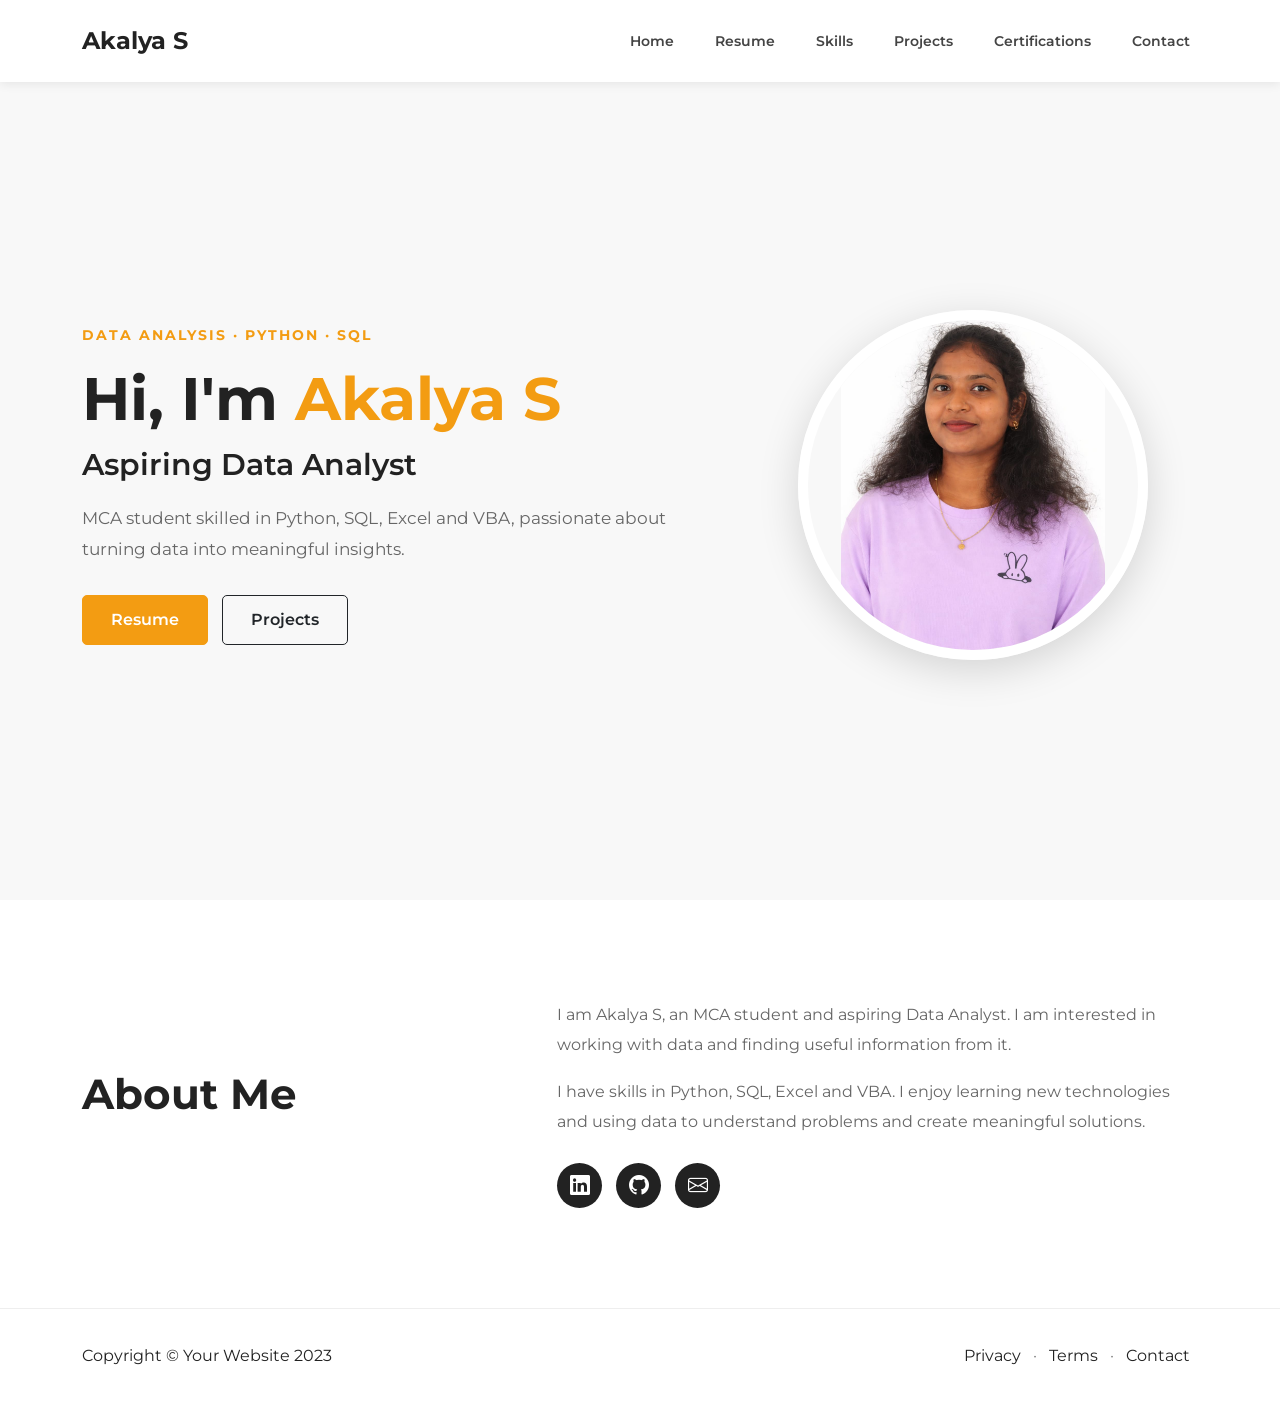
<file: index.html>
<!DOCTYPE html>
<html lang="en">

<head>

    <meta charset="UTF-8">
    <meta name="viewport" content="width=device-width, initial-scale=1.0">

    <title>Akalya S | Portfolio</title>

    <!-- Bootstrap CSS -->
    <link
        href="https://cdn.jsdelivr.net/npm/bootstrap@5.3.3/dist/css/bootstrap.min.css"
        rel="stylesheet">

    <!-- Bootstrap Icons -->
    <link
        rel="stylesheet"
        href="https://cdn.jsdelivr.net/npm/bootstrap-icons@1.11.3/font/bootstrap-icons.min.css">

    <!-- Google Font -->
    <link
        href="https://fonts.googleapis.com/css2?family=Montserrat:wght@400;500;600;700&display=swap"
        rel="stylesheet">

    <!-- Our CSS -->
    <link rel="stylesheet" href="style.css">

</head>


<body>

<!-- ================= NAVBAR ================= -->

<nav class="navbar navbar-expand-lg fixed-top">

    <div class="container">

        <a class="navbar-brand" href="#home">
            Akalya S
        </a>

        <button
            class="navbar-toggler"
            type="button"
            data-bs-toggle="collapse"
            data-bs-target="#navbarNav">

            <span class="navbar-toggler-icon"></span>

        </button>


        <div class="collapse navbar-collapse" id="navbarNav">

            <ul class="navbar-nav ms-auto">

                <li class="nav-item">
                    <a class="nav-link" href="index.html">Home</a>
                </li>

                <li class="nav-item">
                    <a class="nav-link" href="resume.html">Resume</a>
                </li>

                <li class="nav-item">
                    <a class="nav-link" href="skills.html">Skills</a>
                </li>

                <li class="nav-item">
                    <a class="nav-link" href="projects.html">Projects</a>
                </li>
<li class="nav-item">
                    <a class="nav-link" href="certificates.html">Certifications</a>
                </li>
                <li class="nav-item">
                    <a class="nav-link" href="contact.html">Contact</a>
                </li>

            </ul>

        </div>

    </div>

</nav>



<!-- ================= HOME ================= -->

<section id="home" class="home-section">

    <div class="container">

        <div class="row align-items-center">

            <!-- LEFT SIDE -->

            <div class="col-lg-7">

                <p class="small-title">
                    DATA ANALYSIS · PYTHON · SQL
                </p>

                <h1>
                    Hi, I'm <span>Akalya S</span>
                </h1>

                <h2>
                    Aspiring Data Analyst
                </h2>

                <p class="home-text">
                    MCA student skilled in Python, SQL, Excel and VBA,
                    passionate about turning data into meaningful insights.
                </p>

                <div class="home-buttons">

                    <a href="resume.html" class="btn btn-primary">
                        Resume
                    </a>

                    <a href="projects.html" class="btn btn-outline-dark">
                        Projects
                    </a>

                </div>

            </div>


            <!-- RIGHT SIDE -->

            <div class="col-lg-5 text-center">

                <div class="profile-circle">

                    <img
                        src="panda.jpeg"
                        alt="Akalya S">

                </div>

            </div>

        </div>

    </div>

</section>



<!-- ================= ABOUT ================= -->

<section id="about" class="section about-section">

    <div class="container">

        <div class="row align-items-center">

            <div class="col-lg-5">

                <h2 class="section-title">
                    About Me
                </h2>

            </div>


            <div class="col-lg-7">

                <p class="about-text">

                    I am Akalya S, an MCA student and aspiring
                    Data Analyst. I am interested in working with data
                    and finding useful information from it.

                </p>

                <p class="about-text">

                    I have skills in Python, SQL, Excel and VBA.
                    I enjoy learning new technologies and using data
                    to understand problems and create meaningful
                    solutions.

                </p>


                <div class="social-icons">
                      <a href="https://www.linkedin.com/in/akalya-s-4a59313b2">
                        <i class="bi bi-linkedin"></i>
                    </a>
                    

                    <a href="https://github.com/akalyaa004-jpg/Akalya-.git">
                        <i class="bi bi-github"></i>
                    </a>

                    <a href="#">
                        <i class="bi bi-envelope"></i>
                    </a>

                </div>

            </div>

        </div>

    </div>

</section>

<footer>

    <div class="container">

        <div class="row align-items-center">

            <!-- LEFT SIDE -->
            <div class="col-md-6">

                <p class="copyright">
                    Copyright © Your Website 2023
                </p>

            </div>


            <!-- RIGHT SIDE -->
            <div class="col-md-6">

                <div class="footer-links">

                    <a href="#">Privacy</a>

                    <span>·</span>

                    <a href="#">Terms</a>

                    <span>·</span>

                    <a href="contact.html">Contact</a>

                </div>

            </div>

        </div>

    </div>

</footer>


</body>

</html>
</file>
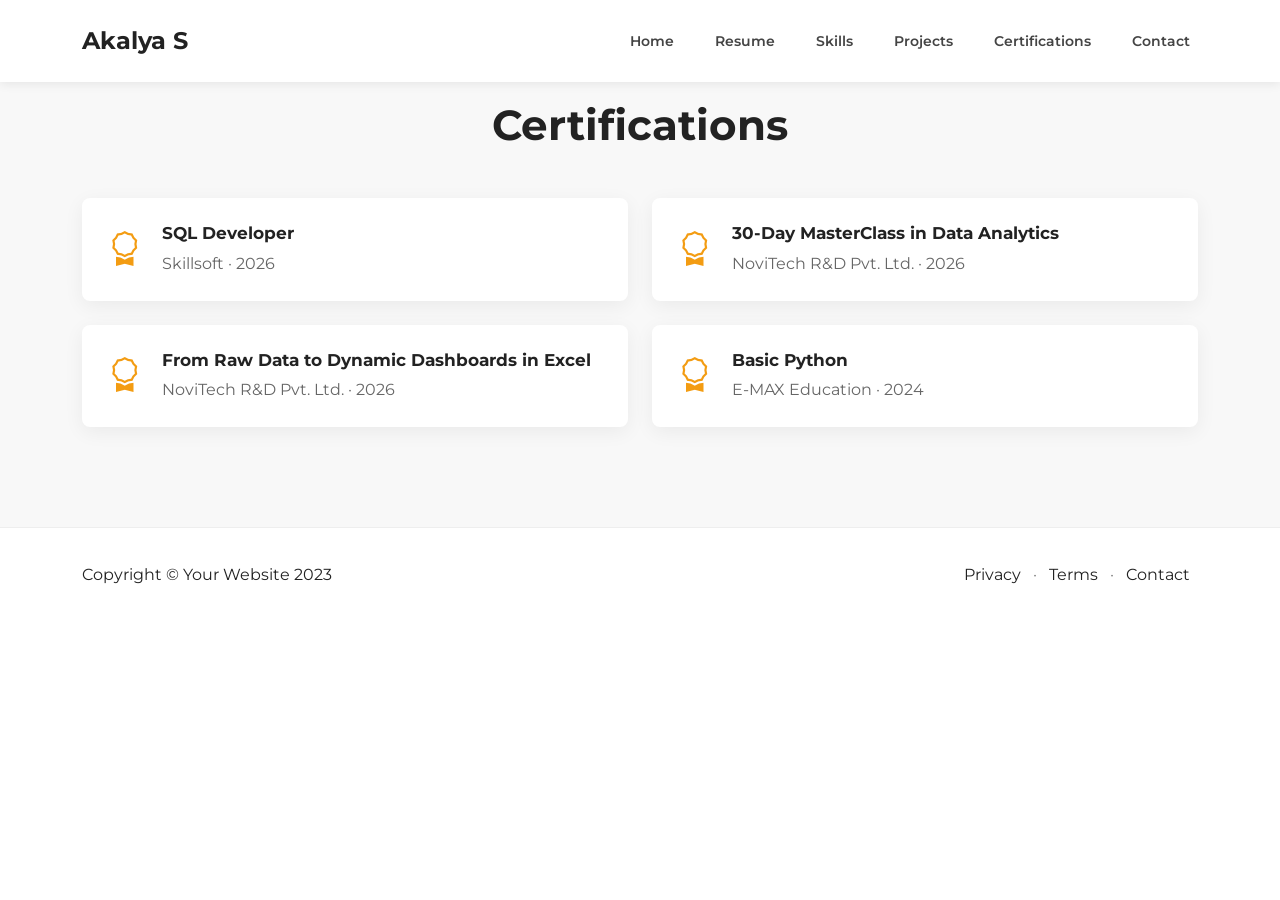
<file: certificates.html>
<!DOCTYPE html>
<html lang="en">

<head>

    <meta charset="UTF-8">
    <meta name="viewport" content="width=device-width, initial-scale=1.0">

    <title>Vibishiya R | Portfolio</title>

    <!-- Bootstrap CSS -->
    <link
        href="https://cdn.jsdelivr.net/npm/bootstrap@5.3.3/dist/css/bootstrap.min.css"
        rel="stylesheet">

    <!-- Bootstrap Icons -->
    <link
        rel="stylesheet"
        href="https://cdn.jsdelivr.net/npm/bootstrap-icons@1.11.3/font/bootstrap-icons.min.css">

    <!-- Google Font -->
    <link
        href="https://fonts.googleapis.com/css2?family=Montserrat:wght@400;500;600;700&display=swap"
        rel="stylesheet">

    <!-- Our CSS -->
    <link rel="stylesheet" href="style.css">

</head>


<body>

<!-- ================= NAVBAR ================= -->

<nav class="navbar navbar-expand-lg fixed-top">

    <div class="container">

        <a class="navbar-brand" href="#home">
            Akalya S
        </a>

        <button
            class="navbar-toggler"
            type="button"
            data-bs-toggle="collapse"
            data-bs-target="#navbarNav">

            <span class="navbar-toggler-icon"></span>

        </button>


        <div class="collapse navbar-collapse" id="navbarNav">

            <ul class="navbar-nav ms-auto">

                <li class="nav-item">
                    <a class="nav-link" href="index.html">Home</a>
                </li>

                <li class="nav-item">
                    <a class="nav-link" href="resume.html">Resume</a>
                </li>

                <li class="nav-item">
                    <a class="nav-link" href="skills.html">Skills</a>
                </li>

                <li class="nav-item">
                    <a class="nav-link" href="projects.html">Projects</a>
                </li>
</li>
<li class="nav-item">
                    <a class="nav-link" href="certificates.html">Certifications</a>
                </li>
                <li class="nav-item">
                    <a class="nav-link" href="contact.html">Contact</a>
                </li>

            </ul>

        </div>

    </div>

</nav>

<!-- ================= CERTIFICATIONS ================= -->

<section class="section certification-section">

    <div class="container">

        <div class="text-center">

            <h2 class="section-title">
                Certifications
            </h2>

        </div>


        <div class="row g-4 mt-4">


            <div class="col-lg-6">

                <div class="certificate-card">

                    <i class="bi bi-award"></i>

                    <div>

                        <h4>
                            SQL Developer
                        </h4>

                        <p>
                            Skillsoft · 2026
                        </p>

                    </div>

                </div>

            </div>


            <div class="col-lg-6">

                <div class="certificate-card">

                    <i class="bi bi-award"></i>

                    <div>

                        <h4>
                            30-Day MasterClass in Data Analytics
                        </h4>

                        <p>
                            NoviTech R&D Pvt. Ltd. · 2026
                        </p>

                    </div>

                </div>

            </div>


            <div class="col-lg-6">

                <div class="certificate-card">

                    <i class="bi bi-award"></i>

                    <div>

                        <h4>
                            From Raw Data to Dynamic Dashboards in Excel
                        </h4>

                        <p>
                            NoviTech R&D Pvt. Ltd. · 2026
                        </p>

                    </div>

                </div>

            </div>


            <div class="col-lg-6">

                <div class="certificate-card">

                    <i class="bi bi-award"></i>

                    <div>

                        <h4>
                            Basic Python
                        </h4>

                        <p>
                            E-MAX Education · 2024
                        </p>

                    </div>

                </div>

            </div>

        </div>

    </div>

</section>



<footer>

    <div class="container">

        <div class="row align-items-center">

            <!-- LEFT SIDE -->
            <div class="col-md-6">

                <p class="copyright">
                    Copyright © Your Website 2023
                </p>

            </div>


            <!-- RIGHT SIDE -->
            <div class="col-md-6">

                <div class="footer-links">

                    <a href="#">Privacy</a>

                    <span>·</span>

                    <a href="#">Terms</a>

                    <span>·</span>

                    <a href="contact.html">Contact</a>

                </div>

            </div>

        </div>

    </div>

</footer>

</body>
</html>
</file>
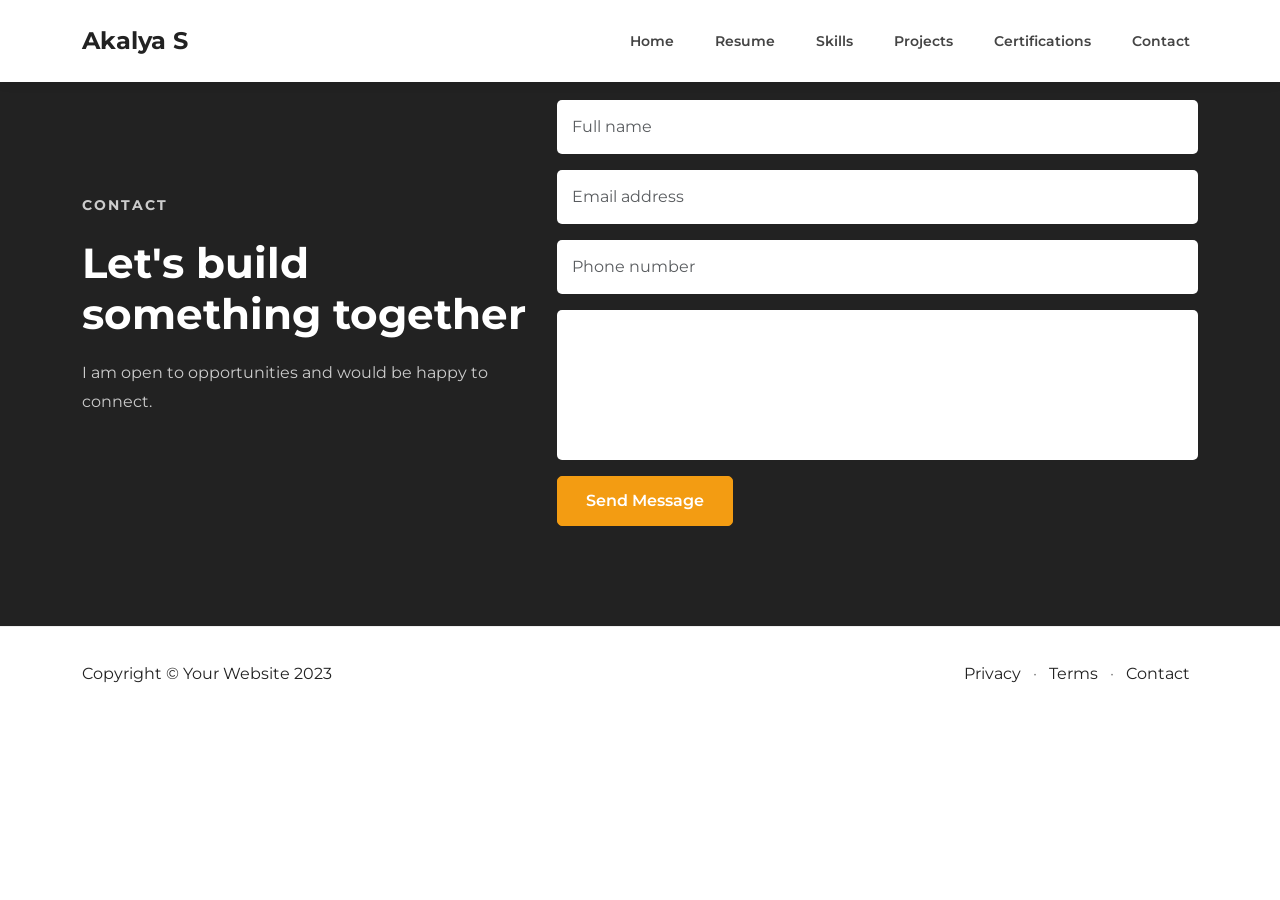
<file: contact.html>
<!DOCTYPE html>
<html lang="en">

<head>

    <meta charset="UTF-8">
    <meta name="viewport" content="width=device-width, initial-scale=1.0">

    <title>Akalya S | Portfolio</title>

    <!-- Bootstrap CSS -->
    <link
        href="https://cdn.jsdelivr.net/npm/bootstrap@5.3.3/dist/css/bootstrap.min.css"
        rel="stylesheet">

    <!-- Bootstrap Icons -->
    <link
        rel="stylesheet"
        href="https://cdn.jsdelivr.net/npm/bootstrap-icons@1.11.3/font/bootstrap-icons.min.css">

    <!-- Google Font -->
    <link
        href="https://fonts.googleapis.com/css2?family=Montserrat:wght@400;500;600;700&display=swap"
        rel="stylesheet">

    <!-- Our CSS -->
    <link rel="stylesheet" href="style.css">

</head>


<body>

<!-- ================= NAVBAR ================= -->

<nav class="navbar navbar-expand-lg fixed-top">

    <div class="container">

        <a class="navbar-brand" href="#home">
            Akalya S
        </a>

        <button
            class="navbar-toggler"
            type="button"
            data-bs-toggle="collapse"
            data-bs-target="#navbarNav">

            <span class="navbar-toggler-icon"></span>

        </button>


        <div class="collapse navbar-collapse" id="navbarNav">

            <ul class="navbar-nav ms-auto">

                <li class="nav-item">
                    <a class="nav-link" href="index.html">Home</a>
                </li>

                <li class="nav-item">
                    <a class="nav-link" href="resume.html">Resume</a>
                </li>

                <li class="nav-item">
                    <a class="nav-link" href="skills.html">Skills</a>
                </li>

                <li class="nav-item">
                    <a class="nav-link" href="projects.html">Projects</a>
                </li>
</li>
<li class="nav-item">
                    <a class="nav-link" href="certificates.html">Certifications</a>
                </li>
                <li class="nav-item">
                    <a class="nav-link" href="contact.html">Contact</a>
                </li>

            </ul>

        </div>

    </div>

</nav>



<!-- ================= CONTACT ================= -->

<section id="contact" class="section contact-section">

    <div class="container">

        <div class="row align-items-center">


            <div class="col-lg-5">

                <p class="small-title">
                    CONTACT
                </p>

                <h2>
                    Let's build something together
                </h2>

                <p>
                    I am open to opportunities and would
                    be happy to connect.
                </p>

            </div>


            <div class="col-lg-7">

                <form>


                    <div class="mb-3">

                        <input
                            type="text"
                            class="form-control"
                            placeholder="Full name">

                    </div>


                    <div class="mb-3">

                        <input
                            type="email"
                            class="form-control"
                            placeholder="Email address">

                    </div>


                    <div class="mb-3">

                        <input
                            type="tel"
                            class="form-control"
                            placeholder="Phone number">

                    </div>


                    <div class="mb-3">

                        <textarea
                            class="form-control"
                            rows="5"
                            placeholder="Message">
                        </textarea>

                    </div>


                    <button
                        type="submit"
                        class="btn btn-primary">

                        Send Message

                    </button>

                </form>

            </div>

        </div>

    </div>

</section>




<footer>

    <div class="container">

        <div class="row align-items-center">

            <!-- LEFT SIDE -->
            <div class="col-md-6">

                <p class="copyright">
                    Copyright © Your Website 2023
                </p>

            </div>


            <!-- RIGHT SIDE -->
            <div class="col-md-6">

                <div class="footer-links">

                    <a href="#">Privacy</a>

                    <span>·</span>

                    <a href="#">Terms</a>

                    <span>·</span>

                    <a href="contact.html">Contact</a>

                </div>

            </div>

        </div>

    </div>

</footer>

</body>
</html>
</file>
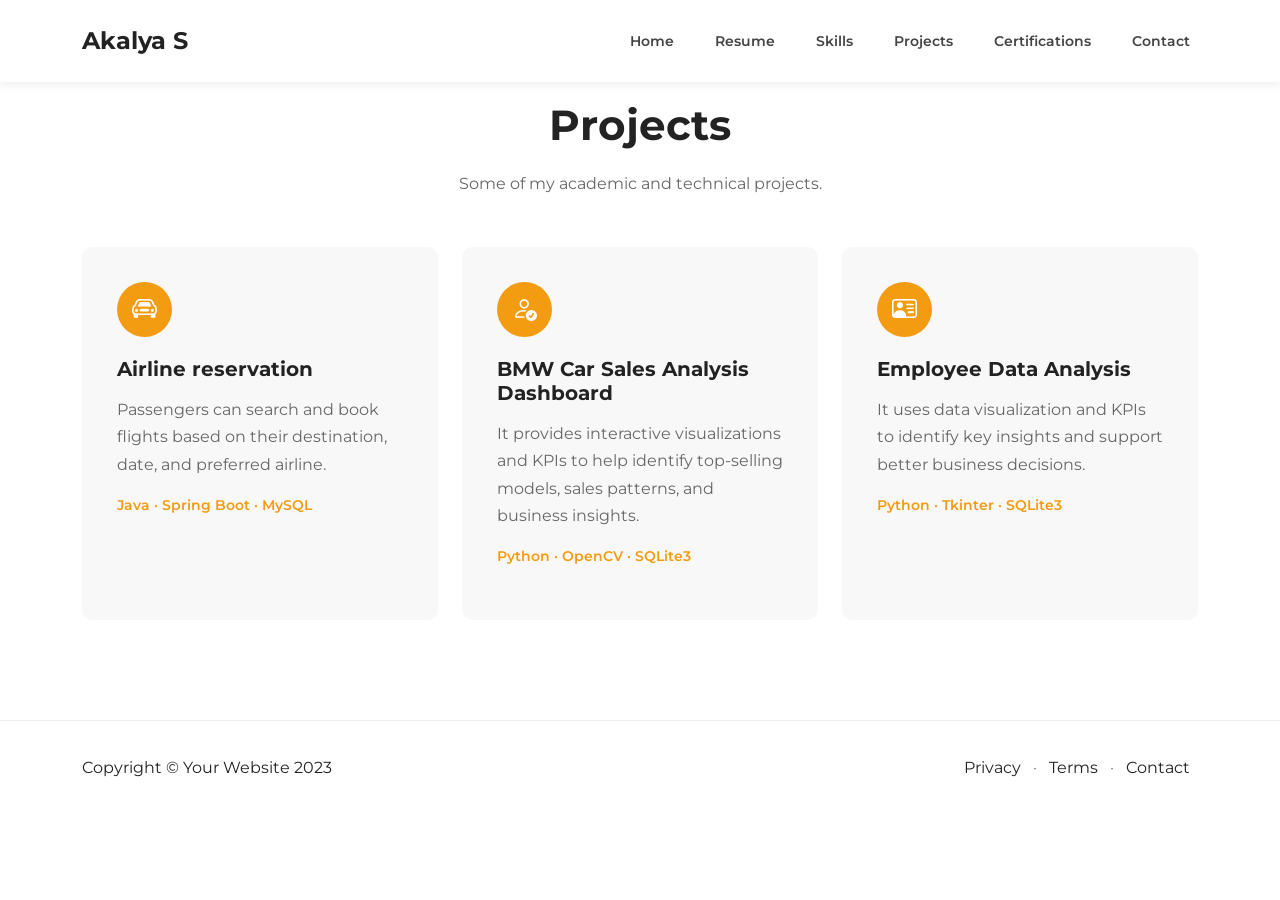
<file: projects.html>
<!DOCTYPE html>
<html lang="en">

<head>

    <meta charset="UTF-8">
    <meta name="viewport" content="width=device-width, initial-scale=1.0">

    <title>Akalya S | Portfolio</title>

    <!-- Bootstrap CSS -->
    <link
        href="https://cdn.jsdelivr.net/npm/bootstrap@5.3.3/dist/css/bootstrap.min.css"
        rel="stylesheet">

    <!-- Bootstrap Icons -->
    <link
        rel="stylesheet"
        href="https://cdn.jsdelivr.net/npm/bootstrap-icons@1.11.3/font/bootstrap-icons.min.css">

    <!-- Google Font -->
    <link
        href="https://fonts.googleapis.com/css2?family=Montserrat:wght@400;500;600;700&display=swap"
        rel="stylesheet">

    <!-- Our CSS -->
    <link rel="stylesheet" href="style.css">

</head>


<body>

<!-- ================= NAVBAR ================= -->

<nav class="navbar navbar-expand-lg fixed-top">

    <div class="container">

        <a class="navbar-brand" href="#home">
            Akalya S
        </a>

        <button
            class="navbar-toggler"
            type="button"
            data-bs-toggle="collapse"
            data-bs-target="#navbarNav">

            <span class="navbar-toggler-icon"></span>

        </button>


        <div class="collapse navbar-collapse" id="navbarNav">

            <ul class="navbar-nav ms-auto">

                <li class="nav-item">
                    <a class="nav-link" href="index.html">Home</a>
                </li>

                <li class="nav-item">
                    <a class="nav-link" href="resume.html">Resume</a>
                </li>

                <li class="nav-item">
                    <a class="nav-link" href="skills.html">Skills</a>
                </li>

                <li class="nav-item">
                    <a class="nav-link" href="projects.html">Projects</a>
                </li>
</li>
<li class="nav-item">
                    <a class="nav-link" href="certificates.html">Certifications</a>
                </li>
                <li class="nav-item">
                    <a class="nav-link" href="contact.html">Contact</a>
                </li>

            </ul>

        </div>

    </div>

</nav>

<!-- ================= PROJECTS ================= -->

<section id="projects" class="section projects-section">

    <div class="container">

        <div class="text-center">

            <h2 class="section-title">
                Projects
            </h2>

            <p class="section-description">
                Some of my academic and technical projects.
            </p>

        </div>


        <div class="row g-4 mt-4">


            <!-- PROJECT 1 -->

            <div class="col-lg-4 col-md-6">

                <div class="project-card">

                    <div class="project-icon">
                        <i class="bi bi-car-front"></i>
                    </div>

                    <h3>
                        Airline reservation
                    </h3>

                    <p>
                        Passengers can search and book flights based 
                        on their destination, date, and preferred airline.
                    </p>

                    <p class="technology">
                        Java · Spring Boot · MySQL
                    </p>

                </div>

            </div>



            <!-- PROJECT 2 -->

            <div class="col-lg-4 col-md-6">

                <div class="project-card">

                    <div class="project-icon">
                        <i class="bi bi-person-check"></i>
                    </div>

                    <h3>
                        BMW Car Sales Analysis Dashboard   
                    </h3>

                    <p>
                        It provides interactive visualizations 
                        and KPIs to help identify top-selling models,
                         sales patterns, and business insights.
                    </p>

                    <p class="technology">
                        Python · OpenCV · SQLite3
                    </p>

                </div>

            </div>



            <!-- PROJECT 3 -->

            <div class="col-lg-4 col-md-6">

                <div class="project-card">

                    <div class="project-icon">
                        <i class="bi bi-person-vcard"></i>
                    </div>

                    <h3>
                        Employee Data Analysis 
                    </h3>

                    <p>
                        It uses data visualization 
                        and KPIs to identify key insights
                         and support better business decisions.
                    </p>

                    <p class="technology">
                        Python · Tkinter · SQLite3
                    </p>

                </div>

            </div>

        </div>

    </div>

</section>


<footer>

    <div class="container">

        <div class="row align-items-center">

            <!-- LEFT SIDE -->
            <div class="col-md-6">

                <p class="copyright">
                    Copyright © Your Website 2023
                </p>

            </div>


            <!-- RIGHT SIDE -->
            <div class="col-md-6">

                <div class="footer-links">

                    <a href="#">Privacy</a>

                    <span>·</span>

                    <a href="#">Terms</a>

                    <span>·</span>

                    <a href="contact.html">Contact</a>

                </div>

            </div>

        </div>

    </div>

</footer>

</body>
</html>
</file>
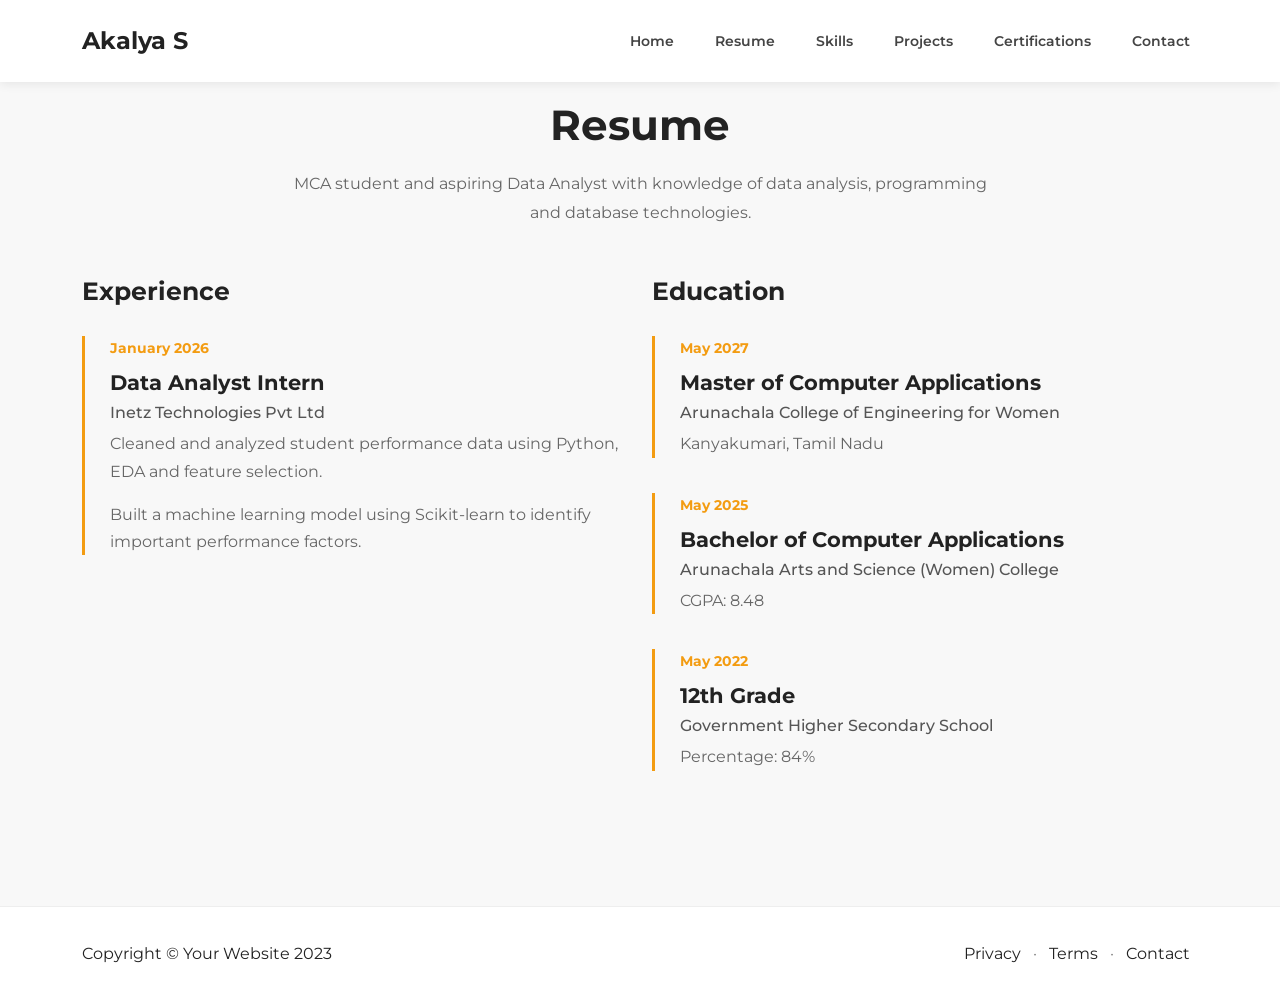
<file: resume.html>
<!DOCTYPE html>
<html lang="en">

<head>

    <meta charset="UTF-8">
    <meta name="viewport" content="width=device-width, initial-scale=1.0">

    <title>Akalya S | Portfolio</title>

    <!-- Bootstrap CSS -->
    <link
        href="https://cdn.jsdelivr.net/npm/bootstrap@5.3.3/dist/css/bootstrap.min.css"
        rel="stylesheet">

    <!-- Bootstrap Icons -->
    <link
        rel="stylesheet"
        href="https://cdn.jsdelivr.net/npm/bootstrap-icons@1.11.3/font/bootstrap-icons.min.css">

    <!-- Google Font -->
    <link
        href="https://fonts.googleapis.com/css2?family=Montserrat:wght@400;500;600;700&display=swap"
        rel="stylesheet">

    <!-- Our CSS -->
    <link rel="stylesheet" href="style.css">

</head>


<body>

<!-- ================= NAVBAR ================= -->

<nav class="navbar navbar-expand-lg fixed-top">

    <div class="container">

        <a class="navbar-brand" href="#home">
            Akalya S
        </a>

        <button
            class="navbar-toggler"
            type="button"
            data-bs-toggle="collapse"
            data-bs-target="#navbarNav">

            <span class="navbar-toggler-icon"></span>

        </button>


        <div class="collapse navbar-collapse" id="navbarNav">

            <ul class="navbar-nav ms-auto">

                <li class="nav-item">
                    <a class="nav-link" href="index.html">Home</a>
                </li>

                <li class="nav-item">
                    <a class="nav-link" href="resume.html">Resume</a>
                </li>

                <li class="nav-item">
                    <a class="nav-link" href="skills.html">Skills</a>
                </li>

                <li class="nav-item">
                    <a class="nav-link" href="projects.html">Projects</a>
                </li>
</li>
<li class="nav-item">
                    <a class="nav-link" href="certificates.html">Certifications</a>
                </li>
                <li class="nav-item">
                    <a class="nav-link" href="contact.html">Contact</a>
                </li>

            </ul>

        </div>

    </div>

</nav>

<!-- ================= RESUME ================= -->

<section id="resume" class="section resume-section">

    <div class="container">

        <div class="text-center">

            <h2 class="section-title">
                Resume
            </h2>

            <p class="section-description">

                MCA student and aspiring Data Analyst with
                knowledge of data analysis, programming and
                database technologies.

            </p>

        </div>


        <div class="row mt-5">


            <!-- EXPERIENCE -->

            <div class="col-lg-6">

                <h3 class="resume-heading">
                    Experience
                </h3>


                <div class="resume-item">

                    <span class="resume-year">
                        January 2026
                    </span>

                    <h4>
                        Data Analyst Intern
                    </h4>

                    <h5>
                        Inetz Technologies Pvt Ltd
                    </h5>

                    <p>
                        Cleaned and analyzed student performance
                        data using Python, EDA and feature selection.
                    </p>

                    <p>
                        Built a machine learning model using
                        Scikit-learn to identify important
                        performance factors.
                    </p>

                </div>

            </div>



            <!-- EDUCATION -->

            <div class="col-lg-6">

                <h3 class="resume-heading">
                    Education
                </h3>


                <div class="resume-item">

                    <span class="resume-year">
                        May 2027
                    </span>

                    <h4>
                        Master of Computer Applications
                    </h4>

                    <h5>
                        Arunachala College of Engineering for Women
                    </h5>

                    <p>
                        Kanyakumari, Tamil Nadu
                    </p>

                </div>


                <div class="resume-item">

                    <span class="resume-year">
                        May 2025
                    </span>

                    <h4>
                        Bachelor of Computer Applications
                    </h4>

                    <h5>
                        Arunachala Arts and Science (Women) College
                    </h5>

                    <p>
                        CGPA: 8.48
                    </p>

                </div>


                <div class="resume-item">

                    <span class="resume-year">
                        May 2022
                    </span>

                    <h4>
                        12th Grade
                    </h4>

                    <h5>
                        Government Higher Secondary School
                    </h5>

                    <p>
                        Percentage: 84%
                    </p>

                </div>

            </div>

        </div>

    </div>

</section>
<footer>

    <div class="container">

        <div class="row align-items-center">

            <!-- LEFT SIDE -->
            <div class="col-md-6">

                <p class="copyright">
                    Copyright © Your Website 2023
                </p>

            </div>


            <!-- RIGHT SIDE -->
            <div class="col-md-6">

                <div class="footer-links">

                    <a href="#">Privacy</a>

                    <span>·</span>

                    <a href="#">Terms</a>

                    <span>·</span>

                    <a href="contact.html">Contact</a>

                </div>

            </div>

        </div>

    </div>

</footer>

</body>
</html>
</file>
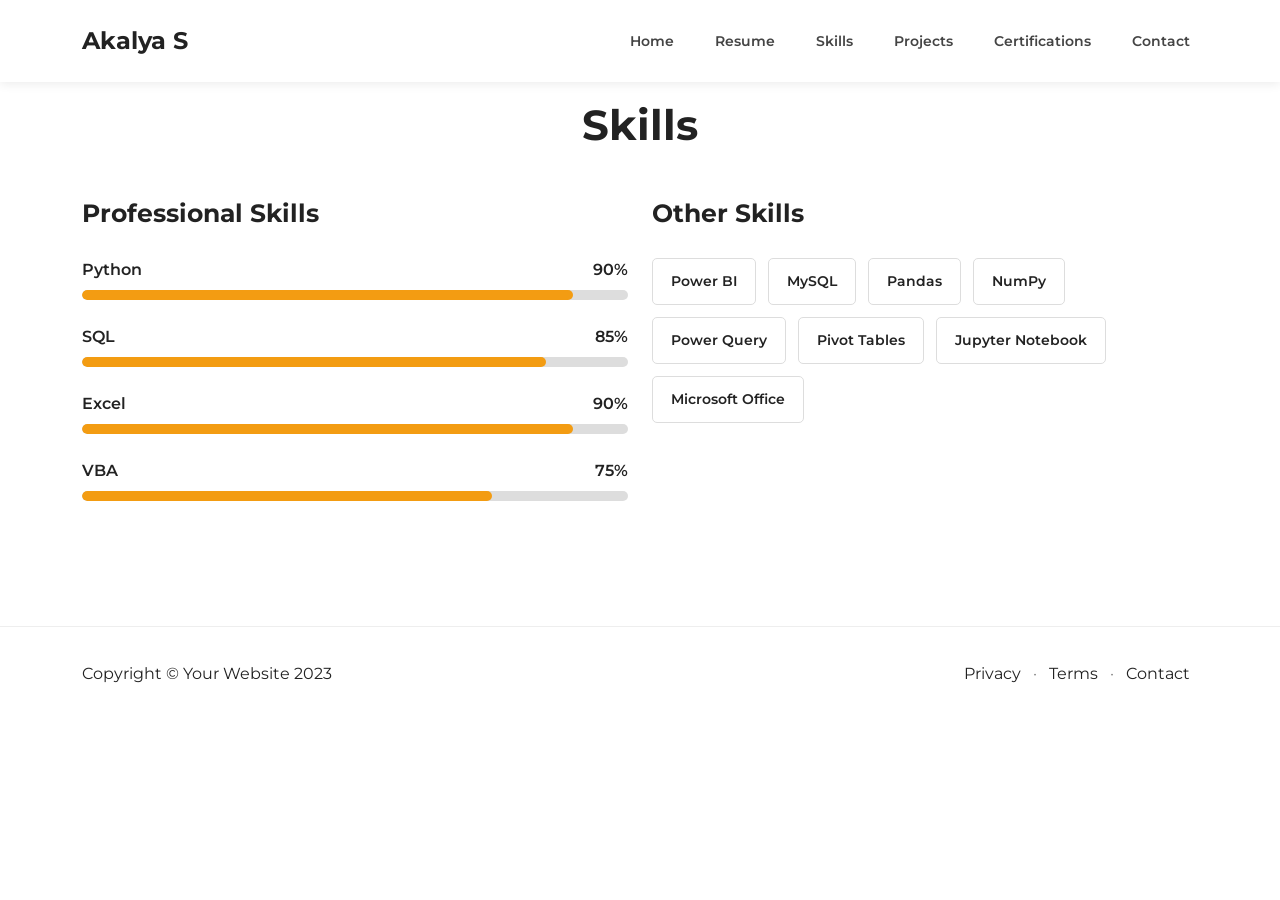
<file: skills.html>
<!DOCTYPE html>
<html lang="en">

<head>

    <meta charset="UTF-8">
    <meta name="viewport" content="width=device-width, initial-scale=1.0">

    <title>Akalya S | Portfolio</title>

    <!-- Bootstrap CSS -->
    <link
        href="https://cdn.jsdelivr.net/npm/bootstrap@5.3.3/dist/css/bootstrap.min.css"
        rel="stylesheet">

    <!-- Bootstrap Icons -->
    <link
        rel="stylesheet"
        href="https://cdn.jsdelivr.net/npm/bootstrap-icons@1.11.3/font/bootstrap-icons.min.css">

    <!-- Google Font -->
    <link
        href="https://fonts.googleapis.com/css2?family=Montserrat:wght@400;500;600;700&display=swap"
        rel="stylesheet">

    <!-- Our CSS -->
    <link rel="stylesheet" href="style.css">

</head>


<body>

<!-- ================= NAVBAR ================= -->

<nav class="navbar navbar-expand-lg fixed-top">

    <div class="container">

        <a class="navbar-brand" href="#home">
            Akalya S
        </a>

        <button
            class="navbar-toggler"
            type="button"
            data-bs-toggle="collapse"
            data-bs-target="#navbarNav">

            <span class="navbar-toggler-icon"></span>

        </button>


        <div class="collapse navbar-collapse" id="navbarNav">

            <ul class="navbar-nav ms-auto">

                <li class="nav-item">
                    <a class="nav-link" href="index.html">Home</a>
                </li>

                <li class="nav-item">
                    <a class="nav-link" href="resume.html">Resume</a>
                </li>

                <li class="nav-item">
                    <a class="nav-link" href="skills.html">Skills</a>
                </li>

                <li class="nav-item">
                    <a class="nav-link" href="projects.html">Projects</a>
                </li>
</li>
<li class="nav-item">
                    <a class="nav-link" href="certificates.html">Certifications</a>
                </li>
                <li class="nav-item">
                    <a class="nav-link" href="contact.html">Contact</a>
                </li>

            </ul>

        </div>

    </div>

</nav>

<!-- ================= SKILLS ================= -->

<section id="skills" class="section skills-section">

    <div class="container">

        <div class="text-center">

            <h2 class="section-title">
                Skills
            </h2>

        </div>


        <div class="row mt-5">


            <!-- PROFESSIONAL SKILLS -->

            <div class="col-lg-6">

                <h3 class="resume-heading">
                    Professional Skills
                </h3>


                <div class="skill-box">

                    <div class="skill-name">
                        Python
                        <span>90%</span>
                    </div>

                    <div class="progress">

                        <div
                            class="progress-bar"
                            style="width:90%">
                        </div>

                    </div>

                </div>


                <div class="skill-box">

                    <div class="skill-name">
                        SQL
                        <span>85%</span>
                    </div>

                    <div class="progress">

                        <div
                            class="progress-bar"
                            style="width:85%">
                        </div>

                    </div>

                </div>


                <div class="skill-box">

                    <div class="skill-name">
                        Excel
                        <span>90%</span>
                    </div>

                    <div class="progress">

                        <div
                            class="progress-bar"
                            style="width:90%">
                        </div>

                    </div>

                </div>


                <div class="skill-box">

                    <div class="skill-name">
                        VBA
                        <span>75%</span>
                    </div>

                    <div class="progress">

                        <div
                            class="progress-bar"
                            style="width:75%">
                        </div>

                    </div>

                </div>

            </div>



            <!-- OTHER SKILLS -->

            <div class="col-lg-6">

                <h3 class="resume-heading">
                    Other Skills
                </h3>


                <div class="skill-list">

                    <span>Power BI</span>
                    <span>MySQL</span>
                    <span>Pandas</span>
                    <span>NumPy</span>
                    <span>Power Query</span>
                    <span>Pivot Tables</span>
                    <span>Jupyter Notebook</span>
                    <span>Microsoft Office</span>

                </div>

            </div>

        </div>

    </div>

</section>



<footer>

    <div class="container">

        <div class="row align-items-center">

            <!-- LEFT SIDE -->
            <div class="col-md-6">

                <p class="copyright">
                    Copyright © Your Website 2023
                </p>

            </div>


            <!-- RIGHT SIDE -->
            <div class="col-md-6">

                <div class="footer-links">

                    <a href="#">Privacy</a>

                    <span>·</span>

                    <a href="#">Terms</a>

                    <span>·</span>

                    <a href="contact.html">Contact</a>

                </div>

            </div>

        </div>

    </div>

</footer>

</body>
</html>
</file>
<file: style.css>
/* ================= GENERAL ================= */

* {
    margin: 0;
    padding: 0;
    box-sizing: border-box;
}

html {
    scroll-behavior: smooth;
}

body {
    font-family: 'Montserrat', sans-serif;
    color: #222;
    background: #ffffff;
}

section {
    scroll-margin-top: 80px;
}


/* ================= NAVBAR ================= */

.navbar {
    background-color: #ffffff;
    padding: 18px 0;
    box-shadow: 0 2px 10px rgba(0, 0, 0, 0.08);
}

.navbar-brand {
    font-size: 24px;
    font-weight: 700;
    color: #222;
}

.navbar-brand:hover {
    color: #222;
}

.nav-link {
    margin-left: 25px;
    font-size: 14px;
    font-weight: 600;
    color: #444;
}

.nav-link:hover {
    color: #f39c12;
}


/* ================= HOME ================= */

.home-section {
    min-height: 100vh;
    padding-top: 150px;
    padding-bottom: 80px;
    display: flex;
    align-items: center;
    background-color: #f8f8f8;
}

.small-title {
    color: #f39c12;
    font-size: 14px;
    font-weight: 700;
    letter-spacing: 2px;
    margin-bottom: 20px;
}

.home-section h1 {
    font-size: 60px;
    font-weight: 700;
    line-height: 1.1;
    margin-bottom: 15px;
}

.home-section h1 span {
    color: #f39c12;
}

.home-section h2 {
    font-size: 30px;
    font-weight: 600;
    margin-bottom: 20px;
}

.home-text {
    max-width: 600px;
    color: #666;
    line-height: 1.8;
    font-size: 17px;
}

.home-buttons {
    margin-top: 30px;
}

.btn {
    padding: 12px 28px;
    border-radius: 5px;
    font-weight: 600;
    margin-right: 10px;
}

.btn-primary {
    background-color: #f39c12;
    border-color: #f39c12;
}

.btn-primary:hover {
    background-color: #d68910;
    border-color: #d68910;
}


/* ================= PROFILE ================= */

.profile-circle {
    width: 350px;
    height: 350px;
    border-radius: 50%;
    overflow: hidden;
    margin: auto;
    border: 10px solid #ffffff;
    box-shadow: 0 10px 40px rgba(0, 0, 0, 0.15);
    
}

.profile-circle img {
    width: 80%;
    height: 100%;
    object-fit: cover;
    background-color:#ffffff;
}


/* ================= COMMON SECTION ================= */

.section {
    padding: 100px 0;
}

.section-title {
    font-size: 42px;
    font-weight: 700;
    margin-bottom: 20px;
}

.section-description {
    max-width: 700px;
    margin: auto;
    color: #666;
    line-height: 1.8;
}


/* ================= ABOUT ================= */

.about-section {
    background-color: #ffffff;
}

.about-text {
    color: #666;
    line-height: 1.9;
    font-size: 16px;
}

.social-icons {
    margin-top: 25px;
}

.social-icons a {
    display: inline-flex;
    justify-content: center;
    align-items: center;
    width: 45px;
    height: 45px;
    background-color: #222;
    color: #fff;
    border-radius: 50%;
    margin-right: 10px;
    text-decoration: none;
    font-size: 20px;
}

.social-icons a:hover {
    background-color: #f39c12;
}


/* ================= RESUME ================= */

.resume-section {
    background-color: #f8f8f8;
}

.resume-heading {
    font-size: 25px;
    font-weight: 700;
    margin-bottom: 30px;
}

.resume-item {
    border-left: 3px solid #f39c12;
    padding-left: 25px;
    margin-bottom: 35px;
}

.resume-year {
    color: #f39c12;
    font-weight: 700;
    font-size: 14px;
}

.resume-item h4 {
    margin-top: 10px;
    font-size: 21px;
    font-weight: 700;
}

.resume-item h5 {
    font-size: 16px;
    color: #555;
    margin: 8px 0;
}

.resume-item p {
    color: #666;
    line-height: 1.7;
}


/* ================= SKILLS ================= */

.skill-box {
    margin-bottom: 25px;
}

.skill-name {
    display: flex;
    justify-content: space-between;
    margin-bottom: 8px;
    font-weight: 600;
}

.progress {
    height: 10px;
    border-radius: 10px;
    background-color: #ddd;
}

.progress-bar {
    background-color: #f39c12;
    border-radius: 10px;
}

.skill-list {
    display: flex;
    flex-wrap: wrap;
    gap: 12px;
}

.skill-list span {
    padding: 12px 18px;
    border: 1px solid #ddd;
    border-radius: 5px;
    background-color: #fff;
    font-size: 14px;
    font-weight: 600;
}


/* ================= PROJECTS ================= */

.projects-section {
    background-color: #ffffff;
}

.project-card {
    height: 100%;
    padding: 35px;
    background-color: #f8f8f8;
    border-radius: 10px;
    transition: 0.3s;
}

.project-card:hover {
    transform: translateY(-8px);
    box-shadow: 0 10px 30px rgba(0, 0, 0, 0.12);
}

.project-icon {
    width: 55px;
    height: 55px;
    display: flex;
    justify-content: center;
    align-items: center;
    background-color: #f39c12;
    color: white;
    border-radius: 50%;
    font-size: 25px;
    margin-bottom: 20px;
}

.project-card h3 {
    font-size: 20px;
    font-weight: 700;
    margin-bottom: 15px;
}

.project-card p {
    color: #666;
    line-height: 1.7;
}

.project-card .technology {
    color: #f39c12;
    font-weight: 600;
    font-size: 14px;
}


/* ================= CERTIFICATIONS ================= */

.certification-section {
    background-color: #f8f8f8;
}

.certificate-card {
    background-color: white;
    padding: 25px;
    border-radius: 8px;
    display: flex;
    align-items: center;
    gap: 20px;
    height: 100%;
    box-shadow: 0 5px 20px rgba(0, 0, 0, 0.06);
}

.certificate-card > i {
    font-size: 35px;
    color: #f39c12;
}

.certificate-card h4 {
    font-size: 17px;
    font-weight: 700;
}

.certificate-card p {
    margin: 0;
    color: #666;
}


/* ================= CONTACT ================= */

.contact-section {
    background-color: #222;
    color: white;
}

.contact-section h2 {
    font-size: 42px;
    font-weight: 700;
    margin-bottom: 20px;
}

.contact-section p {
    color: #ccc;
    line-height: 1.8;
}

.contact-section .form-control {
    padding: 15px;
    border: none;
    border-radius: 5px;
}

.contact-section textarea {
    resize: none;
}


/* ================= FOOTER ================= */

footer {
    background-color: #ffffff;
    padding: 35px 0;
    border-top: 1px solid #eeeeee;
}

.copyright {
    margin: 0;
    font-size: 16px;
    color: #222;
}

.footer-links {
    text-align: right;
}

.footer-links a {
    color: #222;
    text-decoration: none;
    font-size: 16px;
    margin: 0 8px;
}

.footer-links a:hover {
    color: #f39c12;
}

.footer-links span {
    color: #777;
}
@media (max-width: 767px) {

    footer {
        text-align: center;
    }

    .footer-links {
        text-align: center;
        margin-top: 15px;
    }

}
/* ================= RESPONSIVE ================= */

@media (max-width: 991px) {

    .home-section {
        text-align: center;
    }

    .home-section h1 {
        font-size: 45px;
    }

    .home-text {
        margin: auto;
    }

    .profile-circle {
        width: 280px;
        height: 280px;
        margin-top: 50px;
    }

    .nav-link {
        margin-left: 0;
    }

}


@media (max-width: 576px) {

    .home-section h1 {
        font-size: 38px;
    }

    .home-section h2 {
        font-size: 24px;
    }

    .section-title {
        font-size: 34px;
    }

    .contact-section h2 {
        font-size: 32px;
    }

}
</file>
